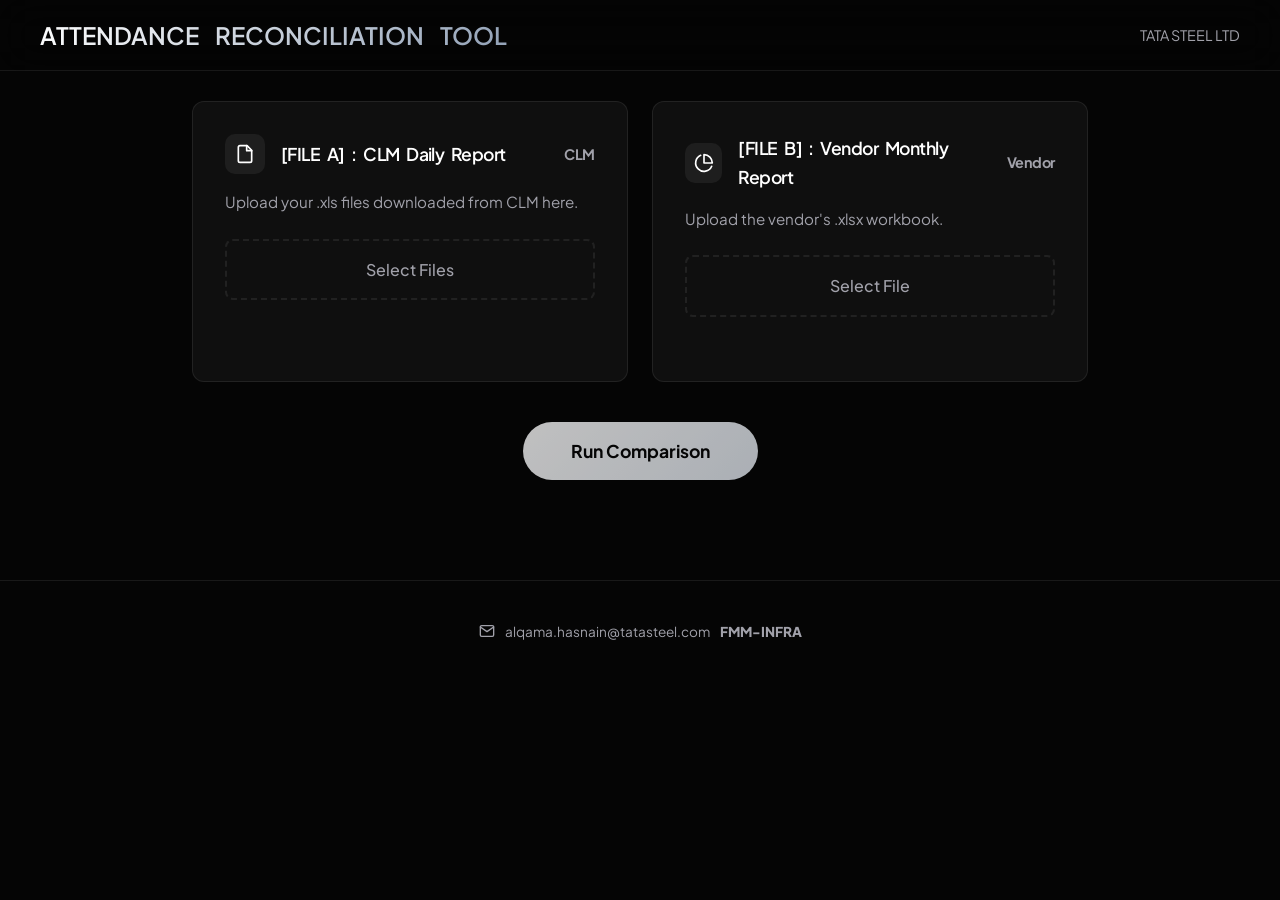
<file: index.html>
<!DOCTYPE html>
<html lang="en">

<head>
    <meta charset="UTF-8">
    <meta http-equiv="refresh" content="0; url=src/index.html">
    <script type="text/javascript">
        window.location.href = "src/index.html"
    </script>
    <title>Redirecting...</title>
</head>

<body>
    If you are not redirected automatically, follow this <a href="src/index.html">link to application</a>.
</body>

</html>
</file>
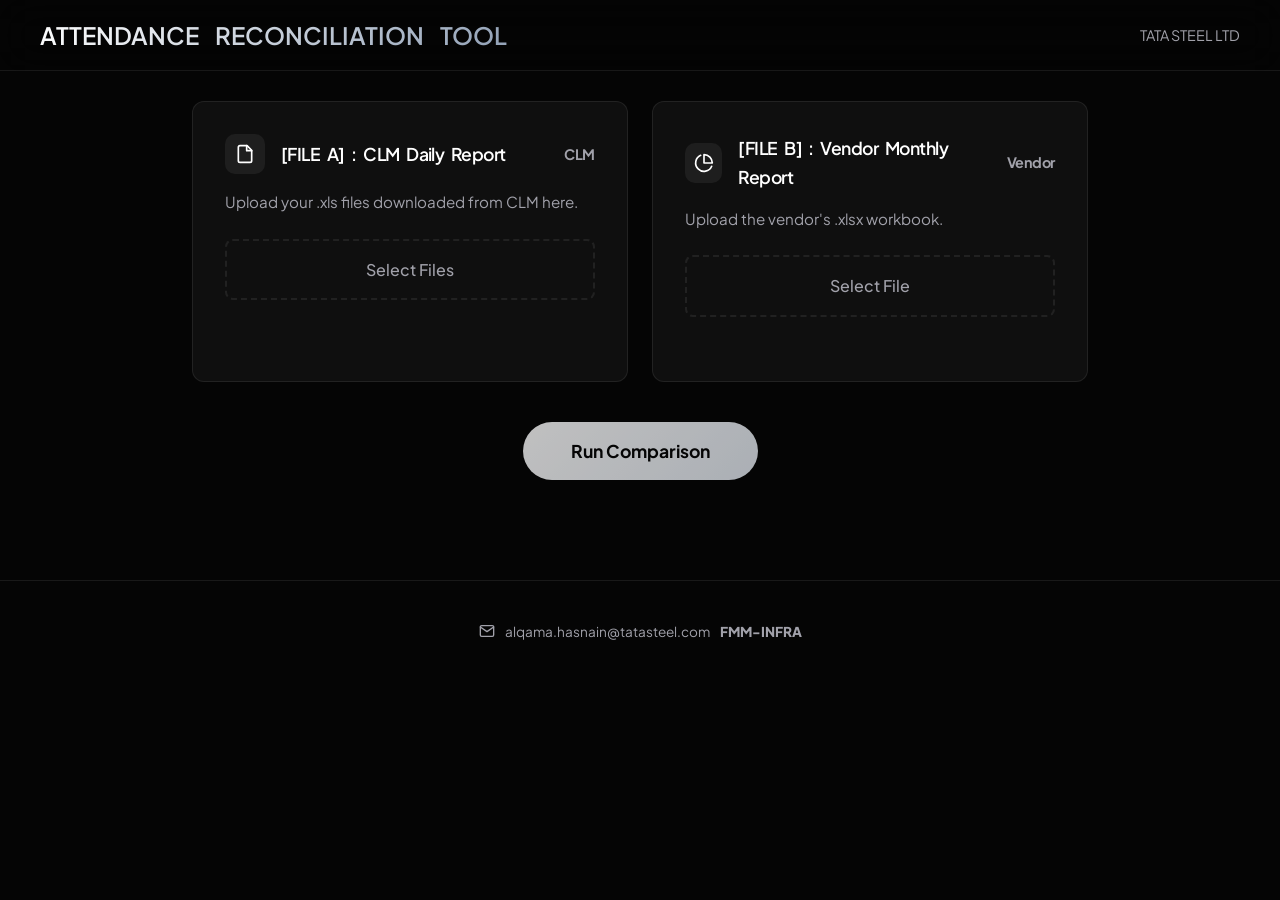
<file: src/index.html>
<!DOCTYPE html>
<html lang="en">

<head>
    <meta charset="UTF-8">
    <meta name="viewport" content="width=device-width, initial-scale=1.0">
    <title>Attendance Reconciliation Tool</title>
    <!-- SheetJS Library -->
    <script src="https://cdn.sheetjs.com/xlsx-0.20.1/package/dist/xlsx.full.min.js"></script>
    <!-- Google Fonts: Plus Jakarta Sans -->
    <link rel="preconnect" href="https://fonts.googleapis.com">
    <link rel="preconnect" href="https://fonts.gstatic.com" crossorigin>
    <link href="https://fonts.googleapis.com/css2?family=Plus+Jakarta+Sans:wght@300;400;500;600;700;800&display=swap"
        rel="stylesheet">
    <link rel="stylesheet" href="style.css">
</head>

<body>

    <div class="app-wrapper">
        <!-- Navigation -->
        <nav class="navbar">
            <div class="logo">ATTENDANCE RECONCILIATION TOOL</div>
            <div class="nav-links">
                <div class="nav-item">TATA STEEL LTD</div>
            </div>
        </nav>

        <!-- Tool Section -->
        <div id="tool" class="tool-container">

            <div class="upload-grid">
                <!-- File A -->
                <div class="glass-card upload-card">
                    <div class="card-header">
                        <div class="icon-box">
                            <svg xmlns="http://www.w3.org/2000/svg" width="20" height="20" viewBox="0 0 24 24"
                                fill="none" stroke="currentColor" stroke-width="2" stroke-linecap="round"
                                stroke-linejoin="round">
                                <path d="M14.5 2H6a2 2 0 0 0-2 2v16a2 2 0 0 0 2 2h12a2 2 0 0 0 2-2V7.5L14.5 2z" />
                                <polyline points="14 2 14 8 20 8" />
                            </svg>
                        </div>
                        <h3>[FILE A] : CLM Daily Report</h3>
                        <div class="card-info">
                            <h4>CLM</h4>
                        </div>
                    </div>
                    <p>Upload your .xls files downloaded from CLM here.</p>

                    <label for="fileA" class="custom-file-upload">
                        <span>Select Files</span>
                        <input type="file" id="fileA" accept=".xls,.xlsx" multiple
                            onchange="updateFileName('fileA', 'statusA')">
                    </label>
                    <div id="statusA" class="status-text"></div>
                </div>

                <!-- File B -->
                <div class="glass-card upload-card">
                    <div class="card-header">
                        <div class="icon-box">
                            <svg xmlns="http://www.w3.org/2000/svg" width="20" height="20" viewBox="0 0 24 24"
                                fill="none" stroke="currentColor" stroke-width="2" stroke-linecap="round"
                                stroke-linejoin="round">
                                <path d="M21.21 15.89A10 10 0 1 1 8 2.83" />
                                <path d="M22 12A10 10 0 0 0 12 2v10z" />
                            </svg>
                        </div>
                        <h3>[FILE B] : Vendor Monthly Report</h3>
                        <div class="card-info">
                            <h4>Vendor</h4>
                        </div>
                    </div>
                    <p>Upload the vendor's .xlsx workbook.</p>

                    <label for="fileB" class="custom-file-upload">
                        <span>Select File</span>
                        <input type="file" id="fileB" accept=".xlsx,.xls" onchange="updateFileName('fileB', 'statusB')">
                    </label>
                    <div id="statusB" class="status-text"></div>
                </div>

            </div>

            <!-- Action Area -->
            <div class="action-area">
                <button class="btn-primary btn-large" onclick="processAndCompare()">
                    Run Comparison
                </button>
            </div>
        </div>
        <div class="results-container">

            <!-- Info Panel -->
            <div id="infoPanel" class="info-panel" style="display:none;"></div>

            <!-- Controls (Hidden until processed) -->
            <div id="controls" class="controls-section" style="display:none;">
                <div class="filters-bar">
                    <div class="search-wrapper">
                        <input type="text" id="searchInput" placeholder="Search by Name or Safety Pass..."
                            onkeyup="filterData()">
                    </div>
                    <div class="filter-pills">
                        <button class="pill active" onclick="setFilter('all', this)">All</button>
                        <button class="pill" onclick="setFilter('MATCH', this)">Match</button>
                        <button class="pill" onclick="setFilter('MISMATCH', this)">Mismatch</button>
                        <button class="pill" onclick="setFilter('DUPLICATE', this)">Duplicate</button>
                    </div>
                    <button class="btn-ghost" onclick="downloadReport()">Download Excel</button>
                </div>
            </div>

            <!-- Output Table -->
            <div id="output"></div>
        </div>

        <!-- Footer -->
        <footer class="footer">
            <svg xmlns="http://www.w3.org/2000/svg" width="16" height="16" viewBox="0 0 24 24" fill="none"
                stroke="currentColor" stroke-width="2" stroke-linecap="round" stroke-linejoin="round">
                <path d="M4 4h16c1.1 0 2 .9 2 2v12c0 1.1-.9 2-2 2H4c-1.1 0-2-.9-2-2V6c0-1.1.9-2 2-2z" />
                <polyline points="22,6 12,13 2,6" />
            </svg>
            <p>alqama.hasnain@tatasteel.com</p>
            <p>FMM-INFRA</p>
        </footer>

    </div>

    <script src="script.js"></script>

</body>

</html>
</file>
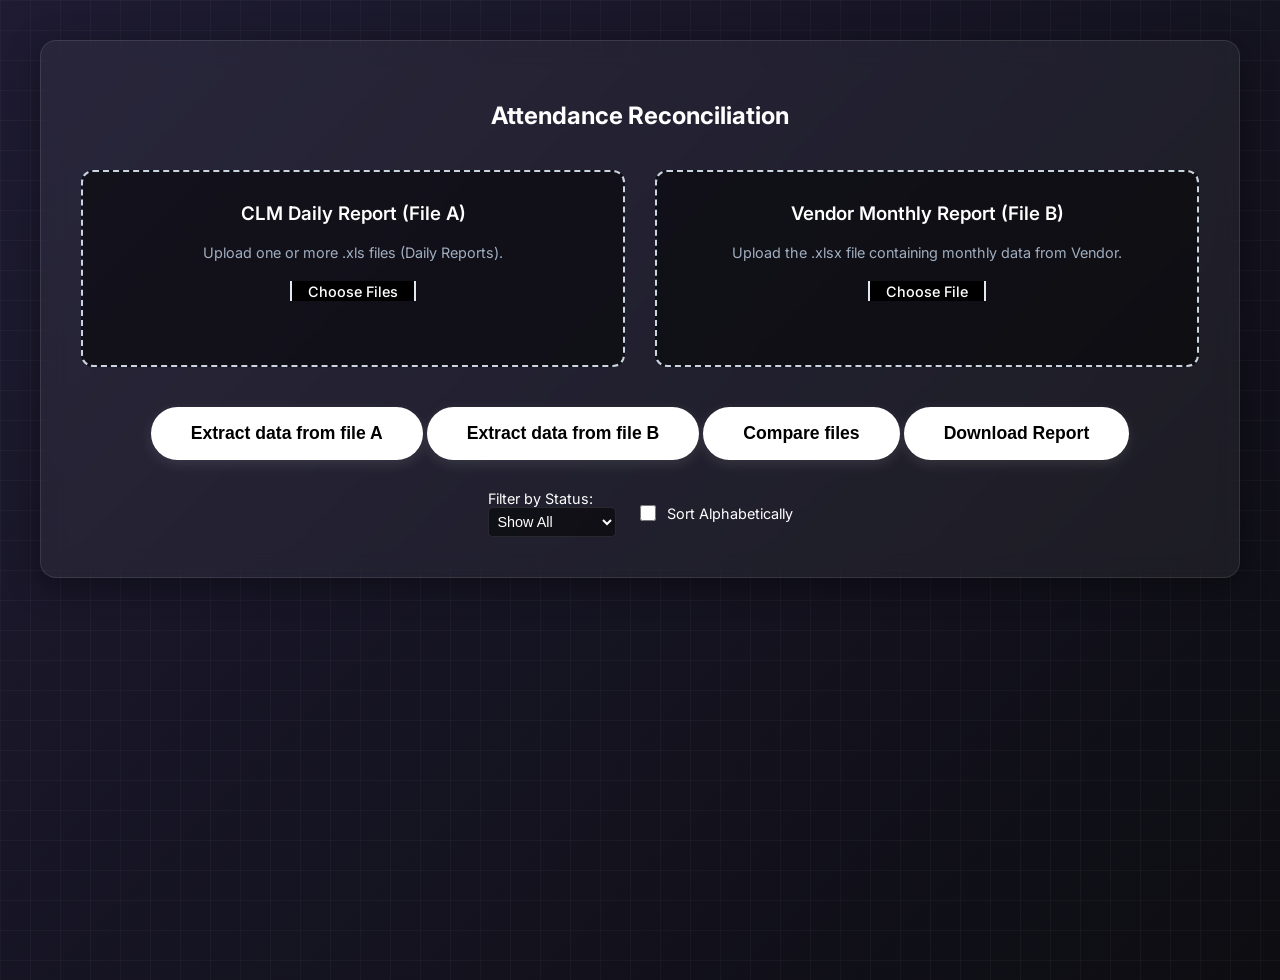
<file: src2/index.html>
<!DOCTYPE html>
<html lang="en">

<head>
    <meta charset="UTF-8">
    <meta name="viewport" content="width=device-width, initial-scale=1.0">
    <title>Attendance Reconciliation Tool</title>
    <!-- SheetJS Library -->
    <script src="https://cdn.sheetjs.com/xlsx-0.20.1/package/dist/xlsx.full.min.js"></script>
    <!-- Google Fonts: Inter -->
    <link rel="preconnect" href="https://fonts.googleapis.com">
    <link rel="preconnect" href="https://fonts.gstatic.com" crossorigin>
    <link href="https://fonts.googleapis.com/css2?family=Inter:wght@300;400;500;600;700&display=swap" rel="stylesheet">
    <link rel="stylesheet" href="style.css">
</head>

<body>

    <div class="glass-container">
        <header>
            <h2>Attendance Reconciliation</h2>
        </header>

        <div class="upload-section">
            <label class="upload-card" for="fileA">
                <h3>CLM Daily Report (File A)</h3>
                <p>Upload one or more .xls files (Daily Reports).</p>
                <div class="file-input-wrapper">
                    <span class="btn-upload">Choose Files</span>
                    <input type="file" id="fileA" accept=".xls,.xlsx" multiple
                        onchange="updateFileName('fileA', 'statusA')">
                </div>
                <div id="statusA" class="file-status"></div>
            </label>

            <label class="upload-card" for="fileB">
                <h3>Vendor Monthly Report (File B)</h3>
                <p>Upload the .xlsx file containing monthly data from Vendor.</p>
                <div class="file-input-wrapper">
                    <span class="btn-upload">Choose File</span>
                    <input type="file" id="fileB" accept=".xlsx,.xls" onchange="updateFileName('fileB', 'statusB')">
                </div>
                <div id="statusB" class="file-status"></div>
            </label>
        </div>

        <div class="action-area">
            <button class="btn-primary" onclick="extractFileA()">Extract data from file A</button>
            <button class="btn-primary" onclick="extractFileB()">Extract data from file B</button>
            <button class="btn-primary" onclick="compareFiles()">Compare files</button>
            <button class="btn-primary" onclick="downloadReport()">Download Report</button>
        </div>

        <div class="controls-area"
            style="margin-top: 20px; display: flex; gap: 20px; align-items: center; justify-content: center; color: white;">
            <div>
                <label for="filterStatus">Filter by Status:</label>
                <select id="filterStatus" onchange="renderTable()" style="padding: 5px; border-radius: 5px;">
                    <option value="ALL">Show All</option>
                    <option value="MATCH">Matches</option>
                    <option value="MISMATCH">Mismatches</option>
                    <option value="NOT_FOUND">Not Found in B</option>
                </select>
            </div>
            <div>
                <label style="cursor: pointer;">
                    <input type="checkbox" id="sortByName" onchange="renderTable()">
                    Sort Alphabetically
                </label>
            </div>
        </div>

        <div id="infoPanel" class="info-panel"></div>
        <div id="output"></div>
    </div>

    <script src="script.js"></script>

</body>

</html>
</file>
<file: src/style.css>
@import url('https://fonts.googleapis.com/css2?family=Plus+Jakarta+Sans:wght@300;400;500;600;700;800&display=swap');

:root {
    /* Base Colors - Dark Minimal */
    --bg-page: #050505;
    --bg-card: #0F0F0F;
    --bg-input: #171717;

    /* Borders */
    --border-subtle: rgba(255, 255, 255, 0.08);
    --border-focus: rgba(255, 255, 255, 0.2);

    /* Text */
    --text-primary: #ffffff;
    --text-secondary: #a1a1aa;
    --text-muted: #52525b;

    /* Accents - Minimal Elegant (Indigo/Sky) */
    --primary: #b1b1b1;
    --primary-hover: #e0e0e0;
    --primary-glow: rgba(255, 255, 255, 0.531);

    /* Status Colors */
    --success: #10b981;
    --error: #ef4444;
    --warning: #f59e0b;

    /* Spacing */
    --radius-sm: 8px;
    --radius-md: 12px;
}

/* Reset & Base */
* {
    box-sizing: border-box;
    margin: 0;
    padding: 0;

}

body {
    background-color: var(--bg-page);
    color: var(--text-primary);
    font-family: 'Plus Jakarta Sans', sans-serif;
    line-height: 1.6;
    -webkit-font-smoothing: antialiased;
}

/* Typography */
h1,
h2,
h3,
h4 {
    letter-spacing: -0.03em;
    font-weight: 700;
}

.text-gradient {
    background: linear-gradient(135deg, #fff 0%, #94a3b8 100%);
    -webkit-background-clip: text;
    background-clip: text;
    -webkit-text-fill-color: transparent;
}

/* Navigation */
.navbar {
    display: flex;
    justify-content: space-between;
    align-items: center;
    padding: 16px 40px;
    max-width: 100%;
    margin: 0 auto;
    position: sticky;
    top: 0;
    z-index: 100;
    background: rgba(5, 5, 5, 0.3);
    backdrop-filter: blur(20px);
    border-bottom: 1px solid var(--border-subtle);
}

.text-center {
    text-align: center;
}

.mt-4 {
    margin-top: 1rem;
}

.logo {
    font-weight: 600;
    font-size: 1.5rem;
    word-spacing: 0.5em;
    background: linear-gradient(135deg, #fff 0%, #94a3b8 50%, #fff 100%);
    background-size: 200% auto;
    -webkit-background-clip: text;
    background-clip: text;
    -webkit-text-fill-color: transparent;
    transition: all 1s ease;
}

.logo:hover {
    cursor: default;
    background-position: right center;
    -webkit-box-reflect: below -20px linear-gradient(transparent, rgba(255, 255, 255, 0.15));
}

.nav-links div {
    color: var(--text-secondary);
    font-size: 0.9rem;
    font-weight: 400;
}

/* Tool Container */
.tool-container {
    max-width: 70%;
    height: fit-content;
    margin: 0 auto 100px;
    padding-top: 30px;
}

.results-container {
    max-width: 95%;
    margin: auto;
}

/* Upload Grid */
.upload-grid {
    display: grid;
    grid-template-columns: repeat(auto-fit, minmax(320px, 1fr));
    gap: 24px;
    margin-bottom: 40px;
}

.glass-card {
    background: var(--bg-card);
    border: 1px solid var(--border-subtle);
    border-radius: var(--radius-md);
    padding: 32px;
    transition: transform 0.2s, border-color 0.2s;
    position: relative;
    overflow: hidden;
}

.glass-card:hover {
    border-color: var(--border-focus);
}

.card-header {
    display: flex;
    align-items: center;
    word-spacing: 0.25em;
    gap: 16px;
    margin-bottom: 16px;
}

.card-info {
    margin-left: auto;
    font-size: 0.9rem;
    color: var(--text-secondary);
}

.icon-box {
    width: 40px;
    height: 40px;
    display: flex;
    align-items: center;
    justify-content: center;
    background: #1e1e1e;
    border-radius: 10px;
    font-size: 1.2rem;
}

.upload-card h3 {
    font-size: 1.1rem;
    font-weight: 600;
}

.upload-card p {
    color: var(--text-secondary);
    font-size: 0.95rem;
    margin-bottom: 24px;
}

/* Custom File Upload */
.custom-file-upload {
    display: block;
    width: 100%;
    padding: 16px;
    text-align: center;
    border: 2px dashed var(--border-subtle);
    border-radius: var(--radius-sm);
    cursor: pointer;
    transition: all 0.2s;
}

.custom-file-upload:hover {
    border-color: var(--primary);
    background: rgba(59, 130, 246, 0.05);
}

.custom-file-upload span {
    color: var(--text-secondary);
    font-weight: 500;
}

.custom-file-upload input {
    display: none;
}

.status-text {
    margin-top: 12px;
    font-size: 0.85rem;
    color: var(--primary);
    min-height: 20px;
    font-weight: 500;
}

/* Buttons */
.btn-primary {
    background: var(--text-primary);
    color: var(--bg-page);
    border: none;
    padding: 14px 32px;
    border-radius: 50px;
    font-weight: 700;
    cursor: pointer;
    transition: all 0.2s;
    font-family: inherit;
    opacity: 0.75;
}

.btn-primary:hover {
    opacity: 1;

}

.btn-ghost {
    background: transparent;
    border: 1px solid var(--border-focus);
    color: var(--text-secondary);
    padding: 8px 16px;
    border-radius: 50px;
    cursor: pointer;
    transition: all 0.2s;
}

.btn-ghost:hover {
    color: var(--text-primary);
    border-color: var(--text-primary);
}

.action-area {
    text-align: center;
    margin-bottom: 30px;
}

.btn-large {
    font-size: 1.1rem;
    padding: 18px 48px;
    background: linear-gradient(135deg, white 0%, #e2e8f0 100%);
}

/* Info Panel */
.info-panel {
    background: rgba(203, 203, 203, 0.1);
    border-left: 3px solid var(--primary);
    padding: 20px;
    border-radius: var(--radius-sm);
    color: #b5b5b5;
    margin-bottom: 40px;
    font-size: 0.95rem;
    z-index: 10;
}

/* Controls */
.controls-section {
    display: flex;
    /* Script sets this to flex, we ensure direction is column */
    flex-direction: column;
    width: 100%;
}

.controls-header {
    display: flex;
    justify-content: space-between;
    align-items: center;
    margin-bottom: 24px;
}

.filters-bar {
    background: var(--bg-card);
    border: 1px solid var(--border-subtle);
    padding: 16px;
    border-radius: var(--radius-md);
    display: flex;
    gap: 20px;
    flex-wrap: wrap;
    margin-bottom: 30px;
}

.search-wrapper {
    flex: 1 1 300px;
}

.search-wrapper input {
    width: 100%;
    background: var(--bg-input);
    border: 1px solid var(--border-subtle);
    padding: 10px 16px;
    border-radius: 50px;
    color: var(--text-primary);
    font-family: inherit;
}

.search-wrapper input:focus {
    outline: none;
    border-color: var(--text-secondary);
}

.filter-pills {
    display: flex;
    gap: 8px;
}

.pill {
    background: transparent;
    border: none;
    padding: 8px 16px;
    color: var(--text-secondary);
    border-radius: 50px;
    cursor: pointer;
    font-size: 0.9rem;
    font-weight: 500;
    transition: all 0.2s;
}

.pill:hover {
    color: var(--text-primary);
    background: rgba(255, 255, 255, 0.05);
}

.pill.active {
    background: var(--text-primary);
    color: var(--bg-page);
}

/* Table */
.results-table-wrapper {
    padding: 2px;
    background: var(--bg-card);
    border: 1px solid var(--border-subtle);
    border-radius: var(--radius-md);
    overflow: auto;
}

table {
    width: 100%;
    min-width: 1000px;
    border-collapse: collapse;
    font-size: 0.9rem;

}

thead {
    background: rgba(255, 255, 255, 0.02);
    border-bottom: 1px solid var(--border-subtle);
}

th {
    text-align: left;
    padding: 16px 24px;
    font-weight: 600;
    color: var(--text-secondary);
    text-transform: uppercase;
    font-size: 0.75rem;
    letter-spacing: 0.05em;
}

td {
    padding: 16px 24px;
    border-bottom: 1px solid var(--border-subtle);
    color: var(--text-secondary);
}

tr:last-child td {
    border-bottom: none;
}

tr:hover td {
    background: rgba(255, 255, 255, 0.02);
    color: var(--text-primary);
}

/* Helper Classes */
.status-success {
    color: var(--success);
    font-weight: 600;
}

.status-error {
    color: var(--error);
    font-weight: 600;
}

.status-warning {
    color: var(--warning);
    font-weight: 600;
}

.footer {
    margin-top: 100px;
    border-top: 1px solid var(--border-subtle);
    text-align: center;
    display: flex;
    justify-content: center;
    align-items: center;
    gap: 10px;
    padding: 40px;
    color: var(--text-secondary);
    font-size: 0.85rem;
    width: -webkit-fill-available;
}

.footer p {
    color: var(--text-secondary);
    word-spacing: 1rem;
}

.footer p:nth-child(3) {
    font-weight: 900;
}

@keyframes fadeIn {
    from {
        opacity: 0;
        transform: translateY(20px);
    }

    to {
        opacity: 1;
        transform: translateY(0);
    }
}

@keyframes spin {
    to {
        transform: rotate(360deg);
    }
}

.spinner {
    width: 30px;
    height: 30px;
    border: 3px solid rgba(255, 255, 255, 0.1);
    border-top-color: var(--primary);
    border-radius: 50%;
    animation: spin 1s linear infinite;
    margin: 20px auto;
}
</file>
<file: src2/style.css>
:root {
    --glass-bg: rgba(255, 255, 255, 0.05);
    --glass-border: rgba(255, 255, 255, 0.1);
    --glass-shadow: 0 8px 32px 0 rgba(0, 0, 0, 0.37);
    --primary-gradient: linear-gradient(135deg, #1e1b32 0%, #0d0d12 100%);
    --accent-color: #ffffff;
    --text-main: #ffffff;
    --text-light: #a0aec0;
    --success: #48bb78;
    --warning: #ed8936;
    --danger: #f56565;
}

body {
    font-family: 'Inter', sans-serif;
    background-color: #0d0d12;
    background-image:
        linear-gradient(rgba(255, 255, 255, 0.03) 1px, transparent 1px),
        linear-gradient(90deg, rgba(255, 255, 255, 0.03) 1px, transparent 1px),
        var(--primary-gradient);
    background-size: 30px 30px, 30px 30px, 100% 100%;
    min-height: 100vh;
    margin: 0;
    padding: 40px 20px;
    color: var(--text-main);
    display: flex;
    justify-content: center;
    align-items: flex-start;
}

.glass-container {
    background: var(--glass-bg);
    backdrop-filter: blur(12px);
    -webkit-backdrop-filter: blur(12px);
    border: 1px solid var(--glass-border);
    border-radius: 16px;
    box-shadow: var(--glass-shadow);
    width: 100%;
    max-width: 1200px;
    padding: 40px;
    box-sizing: border-box;
}

header {
    text-align: center;
    margin-bottom: 40px;
}

h1 {
    font-weight: 700;
    font-size: 2.5rem;
    margin: 0 0 10px 0;
    color: #ffffff;
}

p.subtitle {
    color: var(--text-light);
    font-size: 1.1rem;
}

.upload-section {
    display: grid;
    grid-template-columns: repeat(auto-fit, minmax(300px, 1fr));
    gap: 30px;
    margin-bottom: 40px;
}

.upload-card {
    display: block;
    background: rgba(0, 0, 0, 0.5);
    border: 2px dashed #cbd5e0;
    border-radius: 12px;
    padding: 30px;
    text-align: center;
    transition: all 0.3s ease;
    cursor: pointer;
    position: relative;
}

.upload-card:hover {
    border-color: var(--accent-color);
    background: rgba(0, 0, 0, 0.8);
    /*transform: translateY(-2px);*/
}

.upload-card h3 {
    margin-top: 0;
    color: var(--text-main);
    font-weight: 600;
}

.upload-card p {
    color: var(--text-light);
    font-size: 0.9rem;
    margin-bottom: 20px;
}

.file-input-wrapper {
    position: relative;
    overflow: hidden;
    display: inline-block;
}

.file-input-wrapper input[type=file] {
    font-size: 100px;
    position: absolute;
    left: 0;
    top: 0;
    opacity: 0;
    cursor: pointer;
}

.btn-upload {
    background: rgb(0, 0, 0);
    border: 2px solid #e2e8f0;
    color: var(--accent-color);
    padding: 8px 16px;
    border-radius: 6px;
    font-size: 0.9rem;
    font-weight: 500;
    pointer-events: none;
}

.file-status {
    margin-top: 10px;
    font-size: 0.85rem;
    color: var(--accent-color);
    font-weight: 500;
    min-height: 20px;
}

.action-area {
    text-align: center;
    margin-bottom: 30px;
}

.btn-primary {
    background: #ffffff;
    color: #000000;
    border: none;
    padding: 16px 40px;
    border-radius: 50px;
    font-size: 1.1rem;
    font-weight: 600;
    cursor: pointer;
    transition: all 0.3s ease;
    box-shadow: 0 4px 14px 0 rgba(255, 255, 255, 0.1);
}

.btn-primary:hover {
    background: #e2e8f0;
    transform: translateY(-1px);
    box-shadow: 0 6px 20px 0 rgba(255, 255, 255, 0.2);
}

.info-panel {
    background: #ebf8ff;
    border-left: 4px solid #4299e1;
    padding: 15px 20px;
    border-radius: 6px;
    margin-bottom: 30px;
    color: #2c5282;
    display: none;
    animation: fadeIn 0.5s ease;
}

.results-table-wrapper {
    overflow-x: auto;
    border-radius: 12px;
    background: rgba(255, 255, 255, 0.03);
    border: 1px solid rgba(255, 255, 255, 0.1);
    box-shadow: 0 2px 10px rgba(0, 0, 0, 0.2);
    color: black
}

table {
    width: 100%;
    border-collapse: collapse;
    font-size: 0.95rem;
}

th {
    background: rgba(255, 255, 255, 0.05);
    color: var(--text-light);
    font-weight: 600;
    text-transform: uppercase;
    font-size: 0.75rem;
    letter-spacing: 0.05em;
    padding: 16px 24px;
    text-align: left;
    border-bottom: 2px solid rgba(255, 255, 255, 0.1);
}

td {
    padding: 16px 24px;
    border-bottom: 1px solid rgba(255, 255, 255, 0.05);
    color: var(--text-main);
}

tr:last-child td {
    border-bottom: none;
}

tr:hover td {
    background: rgba(255, 255, 255, 0.02);
}

.badge {
    padding: 4px 12px;
    border-radius: 9999px;
    font-size: 0.75rem;
    font-weight: 600;
    text-transform: uppercase;
    letter-spacing: 0.025em;
}

.badge.match {
    background: #c6f6d5;
    color: #22543d;
}

.badge.mismatch {
    background: #feebc8;
    color: #744210;
}

.badge.missing {
    background: #fed7d7;
    color: #742a2a;
}

@keyframes fadeIn {
    from {
        opacity: 0;
        transform: translateY(10px);
    }

    to {
        opacity: 1;
        transform: translateY(0);
    }
}

.spinner {
    border: 4px solid rgba(0, 0, 0, 0.1);
    width: 36px;
    height: 36px;
    border-radius: 50%;
    border-left-color: var(--accent-color);
    animation: spin 1s linear infinite;
    margin: 20px auto;
}

@keyframes spin {
    0% {
        transform: rotate(0deg);
    }

    100% {
        transform: rotate(360deg);
    }
}

.controls-area {
    margin-top: 20px;
    display: flex;
    gap: 20px;
    align-items: center;
    justify-content: center;
    color: white;
    flex-wrap: wrap;
}

.controls-area select {
    background: rgba(0, 0, 0, 0.5);
    border: 1px solid var(--glass-border);
    color: white;
    padding: 8px 12px;
    border-radius: 6px;
    font-size: 0.9rem;
    outline: none;
    cursor: pointer;
}

.controls-area select option {
    background: #1e1b32;
    color: white;
}

.controls-area label {
    display: flex;
    align-items: center;
    gap: 8px;
    cursor: pointer;
    font-size: 0.9rem;
}

.controls-area input[type="checkbox"] {
    accent-color: var(--accent-color);
    width: 16px;
    height: 16px;
    cursor: pointer;
}
</file>
